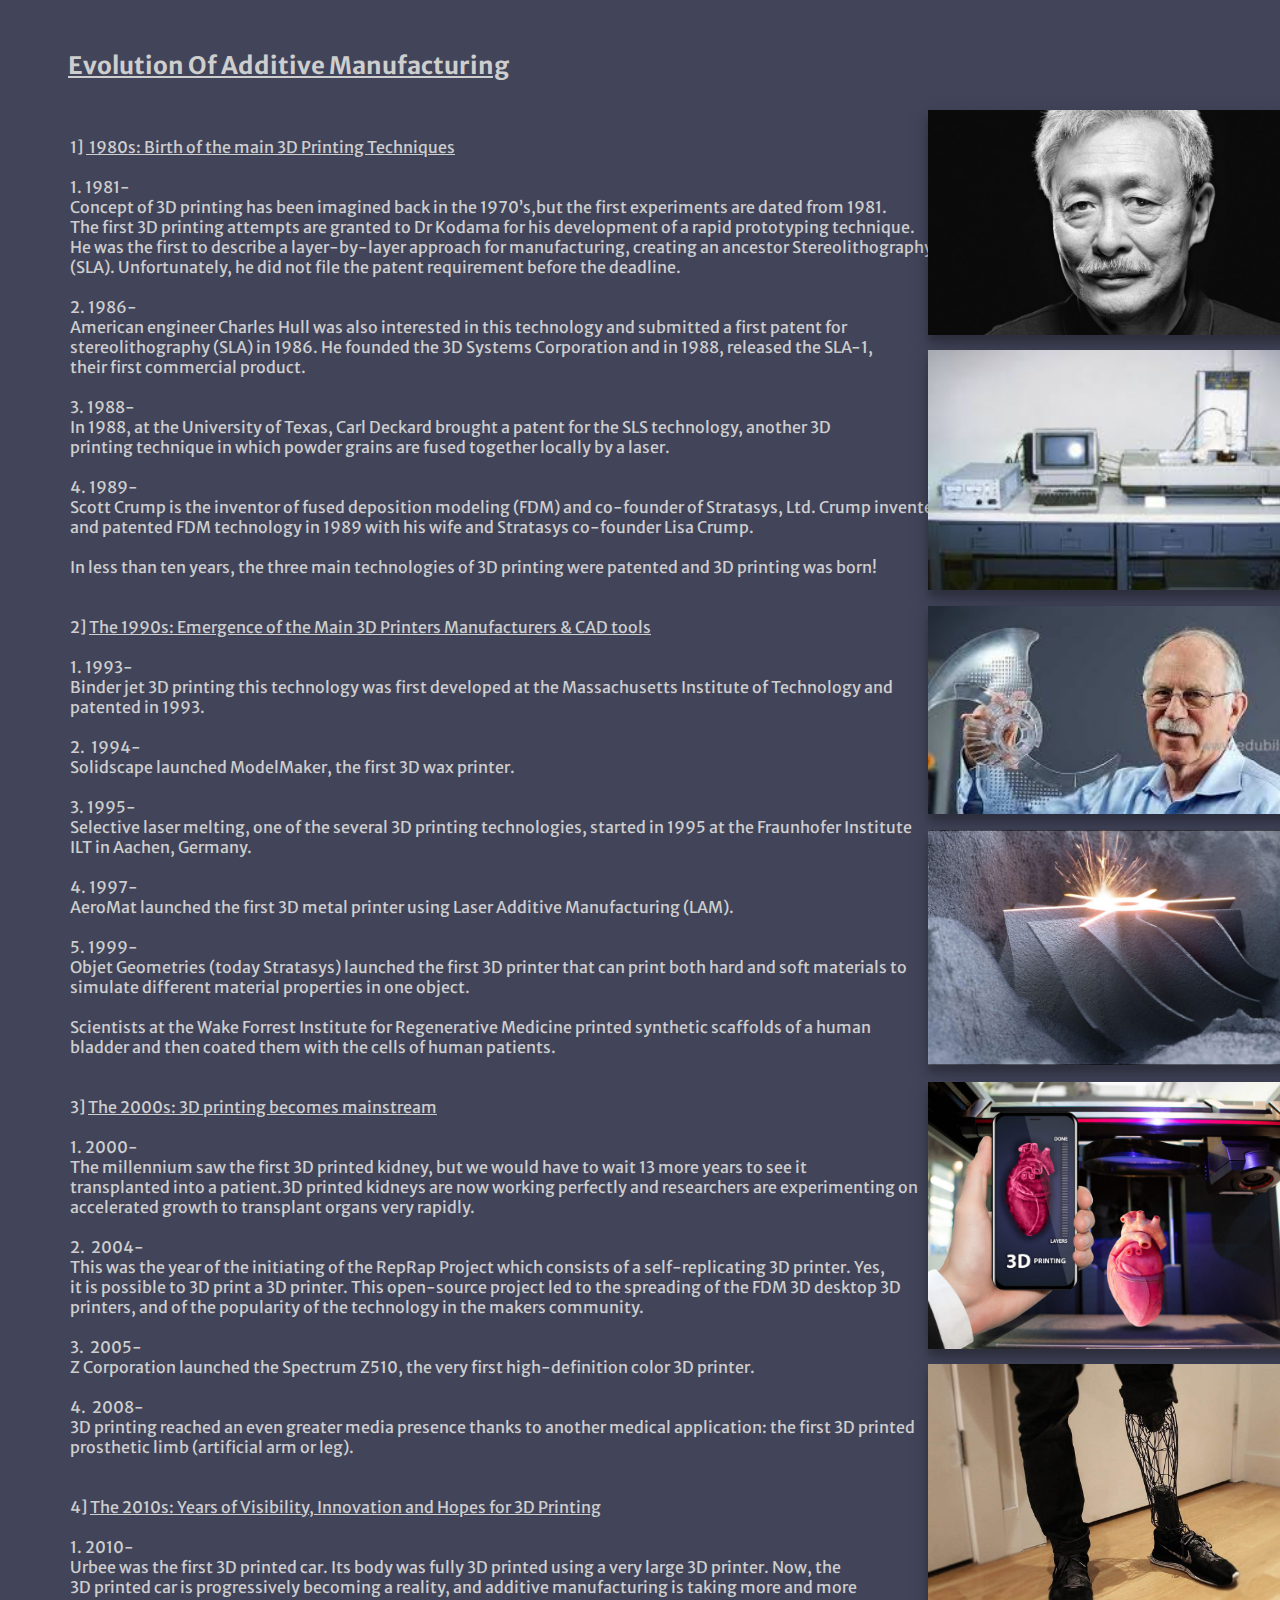
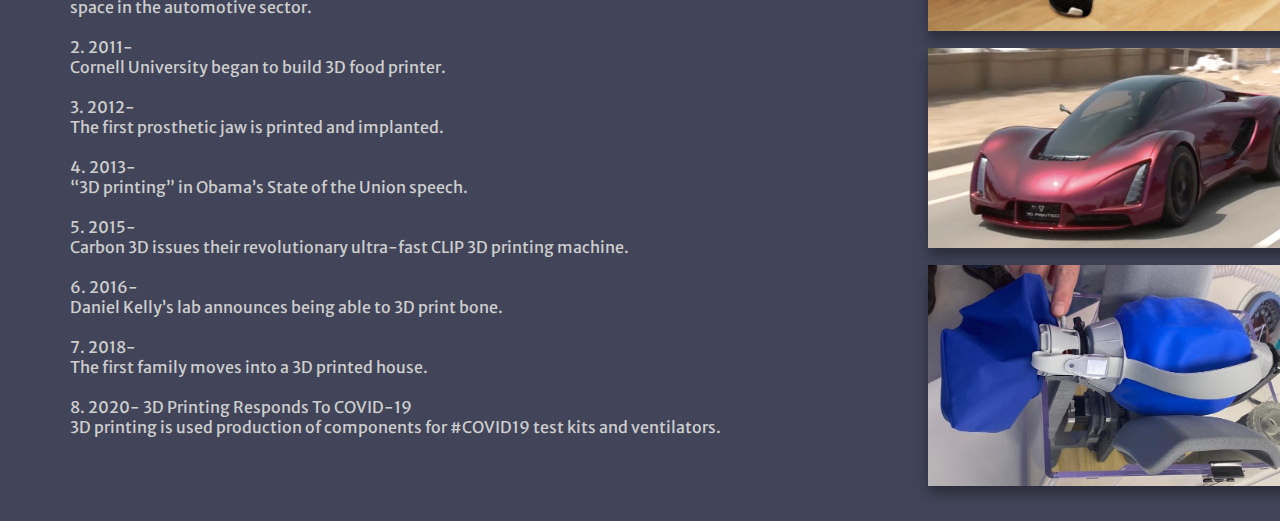
<file: Evolution of Am.html>
<!DOCTYPE html>
<html lang="en">
<head>
    <meta charset="UTF-8">
    <meta http-equiv="X-UA-Compatible" content="IE=edge">
    <meta name="viewport" content="width=device-width, initial-scale=1.0">
    <link href="stylesheet_AM.css" rel="stylesheet">
    <link href="https://fonts.googleapis.com/css2?family=Merriweather+Sans:wght@300&display=swap" rel="stylesheet"> 
   
    <title>Evolution Of Additive Manufacturing</title>
</head>
<body>
    <img class="Hideo" src="Hideo-Kodama-940x528.jpg">
    <img class="AM1980" src="1980 AM.jpg">
    <img class="Hull" src="Charles_Hull.jpg">
    <img class="SLM" src="SLM.jpg">
    <img class="heart" src="heart_3dp.jpg">
    <img class="leg" src="3D_leg.jpg">
    <img class="car" src="3d_car.png">
    <img class="ventilators" src="3d_ventilators.jpg">
    <h2 class="Evo_heading">Evolution Of Additive Manufacturing</h2>
    <pre class="evo">   
    1] <span style="text-decoration: underline;"> 1980s: Birth of the main 3D Printing Techniques</span>
    
    1. 1981-
    Concept of 3D printing has been imagined back in the 1970’s,but the first experiments are dated from 1981.
    The first 3D printing attempts are granted to Dr Kodama for his development of a rapid prototyping technique.
    He was the first to describe a layer-by-layer approach for manufacturing, creating an ancestor Stereolithography
    (SLA). Unfortunately, he did not file the patent requirement before the deadline.
    
    2. 1986-
    American engineer Charles Hull was also interested in this technology and submitted a first patent for 
    stereolithography (SLA) in 1986. He founded the 3D Systems Corporation and in 1988, released the SLA-1, 
    their first commercial product.
    
    3. 1988-
    In 1988, at the University of Texas, Carl Deckard brought a patent for the SLS technology, another 3D 
    printing technique in which powder grains are fused together locally by a laser.
    
    4. 1989-
    Scott Crump is the inventor of fused deposition modeling (FDM) and co-founder of Stratasys, Ltd. Crump invented
    and patented FDM technology in 1989 with his wife and Stratasys co-founder Lisa Crump.
     
    In less than ten years, the three main technologies of 3D printing were patented and 3D printing was born!
    
    
    2] <span style="text-decoration: underline;">The 1990s: Emergence of the Main 3D Printers Manufacturers & CAD tools</span>
    
    1. 1993-
    Binder jet 3D printing this technology was first developed at the Massachusetts Institute of Technology and
    patented in 1993.
    
    2.  1994-
    Solidscape launched ModelMaker, the first 3D wax printer.
    
    3. 1995-
    Selective laser melting, one of the several 3D printing technologies, started in 1995 at the Fraunhofer Institute 
    ILT in Aachen, Germany.
    
    4. 1997- 
    AeroMat launched the first 3D metal printer using Laser Additive Manufacturing (LAM).
    
    5. 1999-
    Objet Geometries (today Stratasys) launched the first 3D printer that can print both hard and soft materials to
    simulate different material properties in one object. 
    
    Scientists at the Wake Forrest Institute for Regenerative Medicine printed synthetic scaffolds of a human 
    bladder and then coated them with the cells of human patients.

    
    3] <span style="text-decoration: underline;">The 2000s: 3D printing becomes mainstream</span>
    
    1. 2000-
    The millennium saw the first 3D printed kidney, but we would have to wait 13 more years to see it 
    transplanted into a patient.3D printed kidneys are now working perfectly and researchers are experimenting on 
    accelerated growth to transplant organs very rapidly.
    
    2.  2004-
    This was the year of the initiating of the RepRap Project which consists of a self-replicating 3D printer. Yes, 
    it is possible to 3D print a 3D printer. This open-source project led to the spreading of the FDM 3D desktop 3D 
    printers, and of the popularity of the technology in the makers community.
    
    3.  2005-
    Z Corporation launched the Spectrum Z510, the very first high-definition color 3D printer.
    
    4.  2008-
    3D printing reached an even greater media presence thanks to another medical application: the first 3D printed 
    prosthetic limb (artificial arm or leg).


    4] <span style="text-decoration: underline;">The 2010s: Years of Visibility, Innovation and Hopes for 3D Printing</span>

    1. 2010-
    Urbee was the first 3D printed car. Its body was fully 3D printed using a very large 3D printer. Now, the 
    3D printed car is progressively becoming a reality, and additive manufacturing is taking more and more 
    space in the automotive sector.

    2. 2011-
    Cornell University began to build 3D food printer.

    3. 2012-
    The first prosthetic jaw is printed and implanted.
    
    4. 2013-
    “3D printing” in Obama’s State of the Union speech.
    
    5. 2015-
    Carbon 3D issues their revolutionary ultra-fast CLIP 3D printing machine.
    
    6. 2016-
    Daniel Kelly’s lab announces being able to 3D print bone.
    
    7. 2018-
    The first family moves into a 3D printed house.
    
    8. 2020- 3D Printing Responds To COVID-19
    3D printing is used production of components for #COVID19 test kits and ventilators. 
    
    
    </pre>  
</body>
</html>
</file>
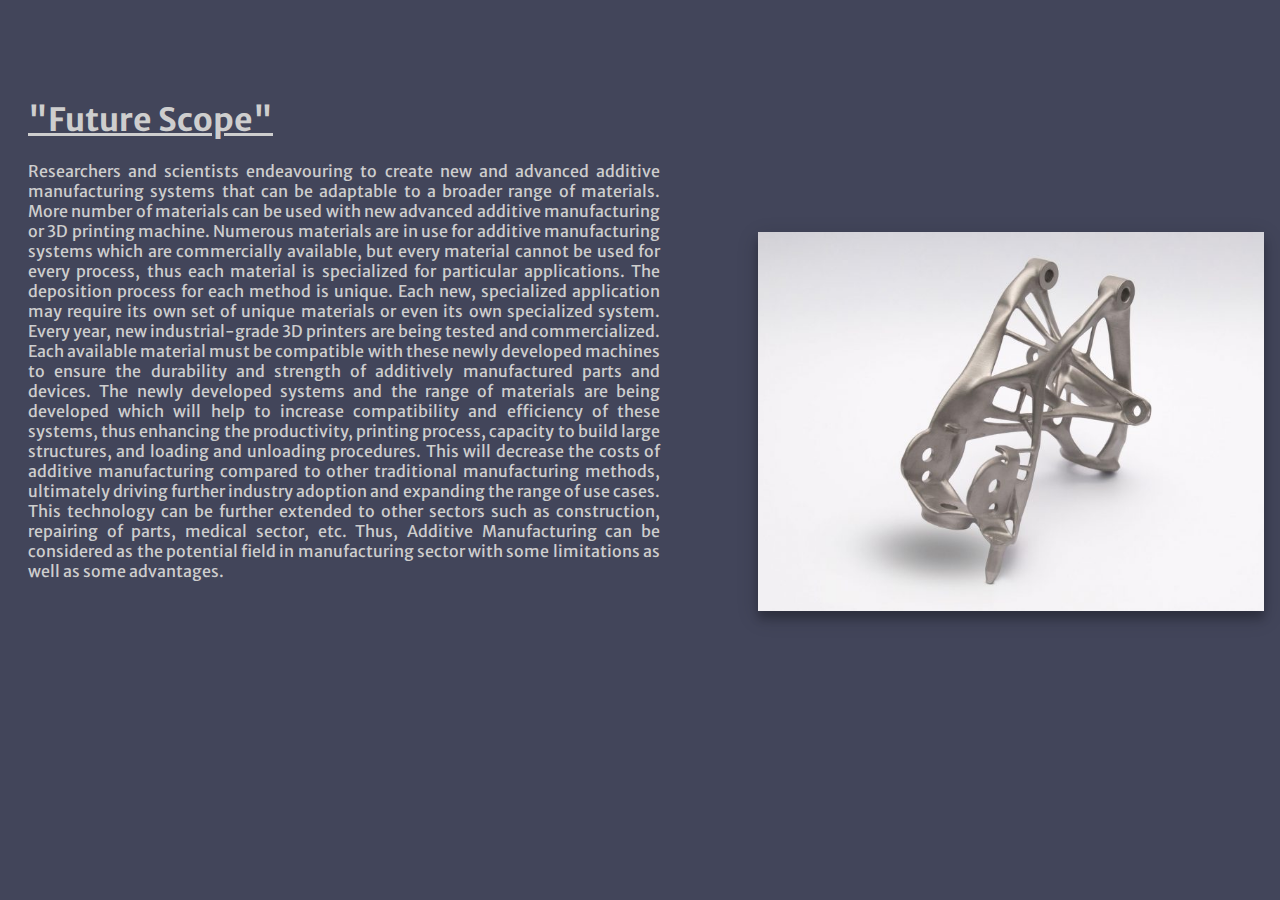
<file: Future_scope.html>
<!DOCTYPE html>
<html lang="en">
<head>
    <meta charset="UTF-8">
    <meta name="viewport" content="width=device-width, initial-scale=1.0">
    <title>Future Scope</title>
    <link href="stylesheet_AM.css" rel="stylesheet">
    <link href="https://fonts.googleapis.com/css2?family=Merriweather+Sans:wght@300&display=swap" rel="stylesheet"> 
   
</head>
<body>
    <h1 class="FS">"Future Scope"</h1>
    <p>
        Researchers and scientists endeavouring to create new and advanced additive manufacturing systems that can be adaptable to a broader range of materials. More number of materials can be used with new advanced additive manufacturing or 3D printing machine. Numerous materials are in use for additive manufacturing systems which are commercially available, but every material cannot be used for every process, thus each material is specialized for particular applications. The deposition process for each method is unique.  Each new, specialized application may require its own set of unique materials or even its own specialized system. Every year, new industrial-grade 3D printers are being tested and commercialized. Each available material must be compatible with these newly developed machines to ensure the durability and strength of additively manufactured parts and devices. The newly developed systems and the range of materials are being developed which will help to increase compatibility and efficiency of these systems, thus enhancing the productivity, printing process, capacity to build large structures, and loading and unloading procedures.  This will decrease the costs of additive manufacturing compared to other traditional manufacturing methods, ultimately driving further industry adoption and expanding the range of use cases. This technology can be further extended to other sectors such as construction, repairing of parts, medical sector, etc. Thus, Additive Manufacturing can be considered as the potential field in manufacturing sector with some limitations as well as some advantages.
    </p>
    <img class="img_2" src="GM.jpg" >

   
</body>
</html>
</file>
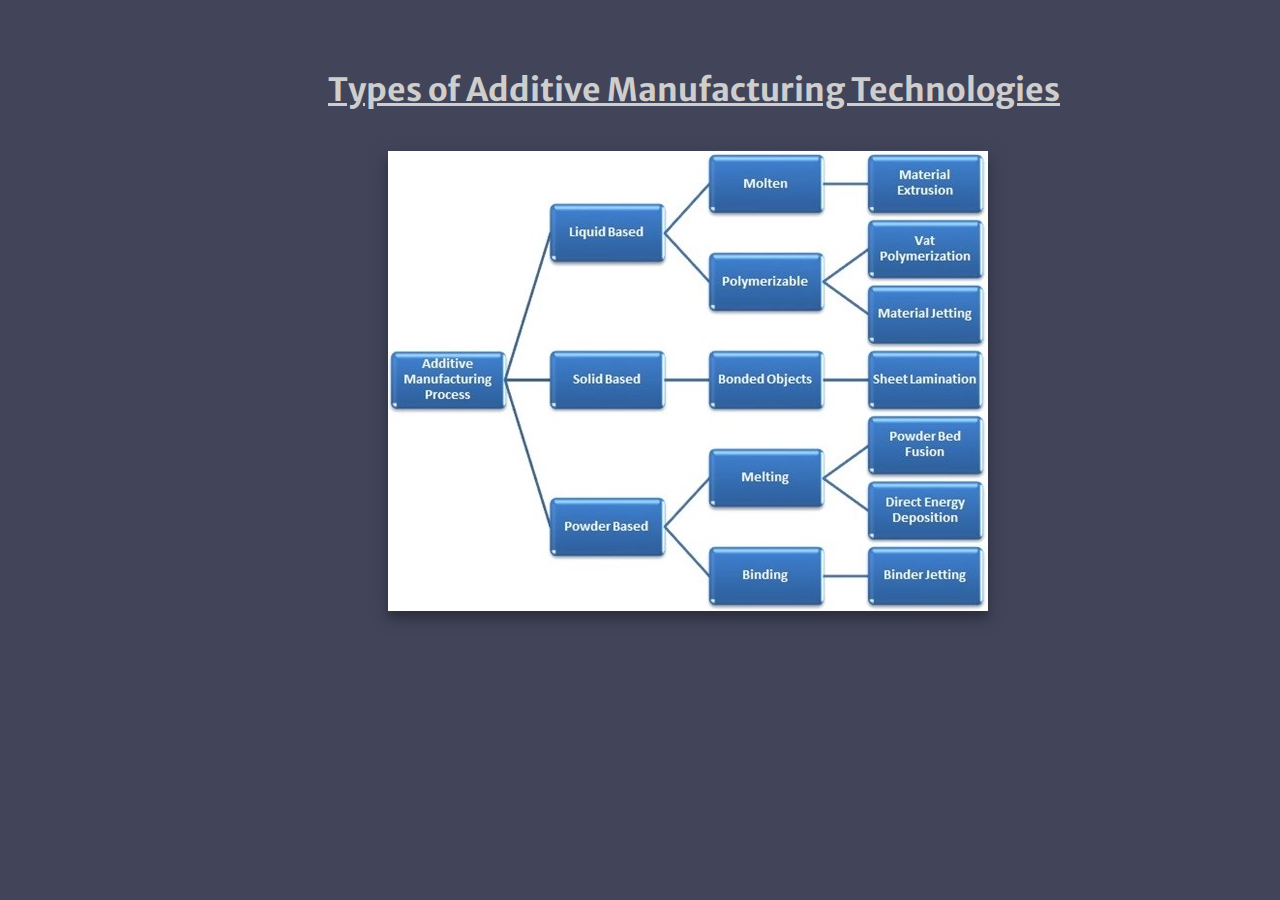
<file: Types.html>
<!DOCTYPE html>
<html lang="en">
<head>
    <meta charset="UTF-8">
    <meta name="viewport" content="width=device-width, initial-scale=1.0">
    <title>Types of Additive Manufacturing Technologies</title>
    <link href="stylesheet_AM.css" rel="stylesheet">
    <link href="https://fonts.googleapis.com/css2?family=Merriweather+Sans:wght@300&display=swap" rel="stylesheet"> 
   <style>
    
   </style>
</head>
<body>
    <h1 class="t">Types of Additive Manufacturing Technologies</h1>
    <img class="type_img" src="Types_AM_1.png.jpg" >
</body>
</html>
</file>
<file: stylesheet_AM.css>
body
{
    background-color:#42455a ;
}
.h1
{
    color: #cecece;
    font-family: Merriweather Sans;
    font-size: 200%;
    text-decoration: underline;
    margin-left: 200px;
    margin-top: 200px;
    animation-name: heading;
    animation-duration: 1s;
}
@keyframes heading
{
    0%
    {
        margin-left:  70%;
        margin-top: 200px;
    }
    100%
    {
        margin-left: 200px;
    margin-top: 200px;
    }
}
.defi
{
    color: #cecece;
    font-family: Merriweather Sans;
    font-size: 100%;
    margin-left: 200px;
    margin-top: -10px;
    position: relative;
}

.img_1
{
    width: 40%;
    margin-left: 700px;
    margin-top: -150px;
    position: relative;
    box-shadow: 0 8px 8px 0 rgba(0, 0, 0, 0.2), 0 6px 20px 0 rgba(0, 0, 0, 0.19);
    animation-name: example;
    animation-duration: 1s;
    
}
@keyframes example
{
    
    0%
    {
        margin-left: -1500px;
    margin-top: -150px;
    }
    
    100%
    {
        margin-left: 700px;
    margin-top: -150px;
    }
}

.menu ul
{
    display: inline-flex;
   margin-left: 130px;
   margin-top: 60px;
}

.menu ul li
{
    list-style: none;
    margin: 0 20px;

}
.active
{
    color: rgb(3, 65, 182);
}

.sign
{
    display: inline-block;
    margin-left: 600px;
    border: 1px solid transparent;
    cursor: pointer;
    border-radius:  20px;
    background-image: linear-gradient(#42455a,#42455a),radial-gradient(circle at top left,#fd00da,#19d7f8);
    background-origin: border-box;
    background-clip: content-box,border-box;
    padding: 2px;
}
.FS
{
    color: #cecece;
    text-decoration: underline;
    font-family: Merriweather Sans;
    font-size: 200%;
    margin-top: 100px;
    margin-left: 20px;
    animation-name: Future_scope;
    animation-duration: 1s;
    
    animation-timing-function: linear ;
}
@keyframes Future_scope
{
    0%
    {
        margin-top: 100px;
        margin-left: 1000px;
    }
    
    100%
    {
        margin-top: 100px;
        margin-left: 20px;
    }
}
p
{
    color: #cecece;
    font-family: Merriweather Sans;
    font-size: 100%;
    text-align: justify;
    width: 50%;
    margin-left: 20px;
}
.img_2
{
    width: 40%;
    margin-left: 750px;
    margin-top: -550px;
    box-shadow: 0 8px 8px 0 rgba(0, 0, 0, 0.2), 0 6px 20px 0 rgba(0, 0, 0, 0.19);
    animation-name: img_2;
    animation-duration: 0.9s;
    animation-timing-function: linear;
}

@keyframes img_2
{
   
    0%
    {
        margin-left: -1500px;
    margin-top: -550px;
    }
    
    100%
    {
        margin-left: 750px;
    margin-top: -550px;
    }
}
.t
{
    color: #cecece;
    font-family: Merriweather Sans;
    font-size: 200%;
    text-decoration: underline;
    margin-left: 320px;
    margin-top: 70px;
    animation-name: t;
    animation-duration: 2s;
    
}
@keyframes t
{
    0%
    {
        margin-left: 320px;
    margin-top: -100px;
    }
    100%
    {
        margin-left: 320px;
    margin-top: 70px;
    }
}
.evo
{
    display: inline-block;
    color: #cecece;
    font-family:Merriweather Sans ;
    text-align: justify;
    margin-right:  200px;
    margin-left: 50px;
    
}
.Evo_heading
{
    color: #cecece;
    font-family: Merriweather Sans;
    text-decoration: underline;
    margin-left: 60px;
    margin-top: 50px;
    animation-name: Evo_heading;
    animation-duration: 2s;
    position: relative;
    
}
@keyframes Evo_heading
{
    0%
    {
        margin-left: 60px;
    margin-top: -100px;
    }
    100%
    {
        margin-left: 60px;
    margin-top: 50px;
    }
}
.Hideo
{
    position: absolute;
    width: 400px;
    box-shadow: 0 8px 8px 0 rgba(0, 0, 0, 0.2), 0 6px 20px 0 rgba(0, 0, 0, 0.19);
    margin-left: 920px;
    margin-top: 60px;
    animation-name: hideo;
    animation-duration: 1s;
    
}
@keyframes hideo
{
   
    0%
    {
        margin-left: -1000px;
    margin-top: -200px;
    }
    
    100%
    {
        margin-left: 920px;
    margin-top: 60px;
    }
}

.AM1980
{
    position: absolute;
    width: 400px;
    box-shadow: 0 8px 8px 0 rgba(0, 0, 0, 0.2), 0 6px 20px 0 rgba(0, 0, 0, 0.19);
    margin-left: 920px;
    margin-top: 300px;
    animation-name: AM1980;
    animation-duration: 2s;
}
@keyframes AM1980
{
   
    0%
    {
        margin-left: -1000px;
    margin-top: -500px;
    }
    
    100%
    {
        margin-left: 920px;
    margin-top: 300px;
    }
}
.Hull
{
    position: absolute;
    width: 400px;
    box-shadow: 0 8px 8px 0 rgba(0, 0, 0, 0.2), 0 6px 20px 0 rgba(0, 0, 0, 0.19);
    margin-left: 920px;
    margin-top: 556px;
    animation-name: Hull;
    animation-duration: 3s;
}
@keyframes Hull
{

    0%
    {
        margin-left: -1000px;
        margin-top: -556px;
    }
    100%
    {
        margin-left: 920px;
        margin-top: 556px;
    }
}
.SLM
{
    position: absolute;
    width: 400px;
    box-shadow: 0 8px 8px 0 rgba(0, 0, 0, 0.2), 0 6px 20px 0 rgba(0, 0, 0, 0.19);
    margin-left: 920px;
    margin-top: 780px;
    animation-name: SLM;
    animation-duration: 4s;
}
@keyframes SLM
{

    0%
    {
        margin-left: -1000px;
        margin-top: -556px;
    }
    100%
    {
        margin-left: 920px;
        margin-top: 780px;
    }
}
.heart
{
    position: absolute;
    width: 400px;
    box-shadow: 0 8px 8px 0 rgba(0, 0, 0, 0.2), 0 6px 20px 0 rgba(0, 0, 0, 0.19);
    margin-left: 920px;
    margin-top: 1032px;
    animation-name: heart;
    animation-duration: 5s;
}
@keyframes heart
{

    0%
    {
        margin-left: -1000px;
        margin-top: -556px;
    }
    100%
    {
        margin-left: 920px;
        margin-top: 1032px;
    }
}
.leg
{
    
    position: absolute;
    width: 400px;
    box-shadow: 0 8px 8px 0 rgba(0, 0, 0, 0.2), 0 6px 20px 0 rgba(0, 0, 0, 0.19);
    margin-left: 920px;
    margin-top: 1314px;
    animation-name: leg;
    animation-duration: 6s;
}
@keyframes leg
{

    0%
    {
        margin-left: -1000px;
        margin-top: -556px;
    }
    100%
    {
        margin-left: 920px;
        margin-top: 1314px;
    }
}
.car
{
    
    position: absolute;
    width: 400px;
    box-shadow: 0 8px 8px 0 rgba(0, 0, 0, 0.2), 0 6px 20px 0 rgba(0, 0, 0, 0.19);
    margin-left: 920px;
    margin-top: 1598px;
    animation-name: car;
    animation-duration: 7s;
}
@keyframes car
{

    0%
    {
        margin-left: -1000px;
        margin-top: -556px;
    }
    100%
    {
        margin-left: 920px;
        margin-top: 1598px;
    }
}
.ventilators
{
    position: absolute;
    width: 400px;
    box-shadow: 0 8px 8px 0 rgba(0, 0, 0, 0.2), 0 6px 20px 0 rgba(0, 0, 0, 0.19);
    margin-left: 920px;
    margin-top: 1815px;
    animation-name: ventilators;
    animation-duration: 9s;
}
@keyframes ventilators
{

    0%
    {
        margin-left: -1000px;
        margin-top: -556px;
    }
    100%
    {
        margin-left: 920px;
        margin-top: 1815px;
    }
}

.type_img
{
    margin-left: 380px;
    margin-top: 20px;
    box-shadow: 0 8px 8px 0 rgba(0, 0, 0, 0.2), 0 6px 20px 0 rgba(0, 0, 0, 0.19);
    animation-name: type;
    animation-duration: 2s;

}
@keyframes type
{
    0%
    {
        margin-left: -1000px;
        margin-top: -500px;
    }
    100%
    {
        margin-left: 380px;
        margin-top: 20px;
    }
}
</file>
